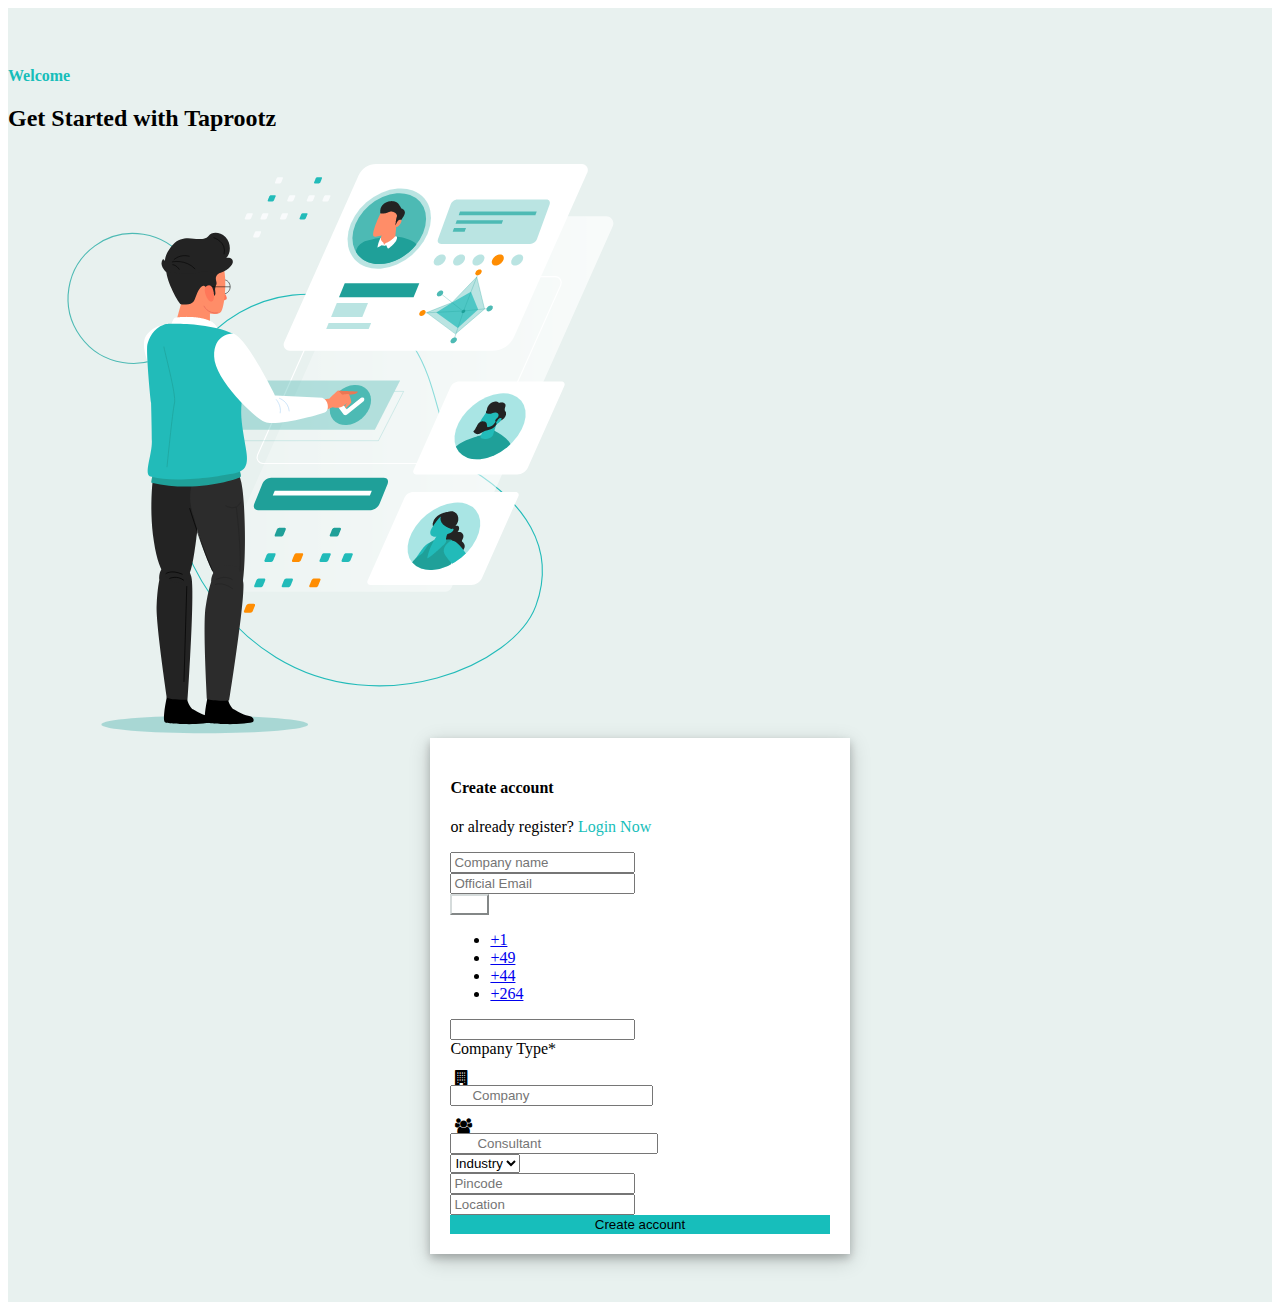
<file: login_1/index.html>
<!DOCTYPE html>
<html lang="en">
  <head>
    <meta charset="UTF-8" />
    <meta name="viewport" content="width=device-width, initial-scale=1.0" />
    <title>Login</title>
    <link rel="stylesheet" href="style.css" />
    <link
      href="https://cdn.jsdelivr.net/npm/bootstrap@5.0.0-beta1/dist/css/bootstrap.min.css"
      rel="stylesheet"
      integrity="sha384-giJF6kkoqNQ00vy+HMDP7azOuL0xtbfIcaT9wjKHr8RbDVddVHyTfAAsrekwKmP1"
      crossorigin="anonymous"
    />
    <link
      rel="stylesheet"
      href="https://cdnjs.cloudflare.com/ajax/libs/font-awesome/4.7.0/css/font-awesome.min.css"
    />
  </head>
  <body>
    <section id="section_fit1">
      <div class="container">
        <header>
          <h1>Welcome</h1>
          <h2>Get Started with Taprootz</h2>
        </header>
        <div class="row">
          <div class="col-lg-6 col-md-6">
            <div class="images">
              <img src="Images/Group 47.png" />
            </div>
          </div>
          <div class="col-lg-6 col-md-6" id="forms">
            <div class="text">
              <h4 style="font-size: 1rem">Create account</h4>
              <span>or already register?</span>
              <a href="#" style="text-decoration: none"
                ><span style="color: #17beba">Login Now</span></a
              >
            </div>
            <form class="row g-3">
              <div class="col-lg-12 col-md-12">
                <input
                  type="text"
                  placeholder="Company name"
                  class="form-control"
                  id="inputEmail4"
                />
              </div>
              <div class="col-lg-12 col-md-12">
                <input
                  type="text"
                  placeholder="Official Email"
                  class="form-control"
                  id="inputEmail4"
                />
              </div>
              <div class="col-lg-12 col-md-12">
                <div class="input-group">
                  <button
                    class="btn btn-outline-secondary dropdown-toggle"
                    type="button"
                    data-bs-toggle="dropdown"
                    aria-expanded="false"
                  >
                    +91
                  </button>
                  <ul class="dropdown-menu">
                    <li><a class="dropdown-item" href="#">+1</a></li>
                    <li>
                      <a class="dropdown-item" href="#">+49</a>
                    </li>
                    <li>
                      <a class="dropdown-item" href="#">+44</a>
                    </li>

                    <li>
                      <a class="dropdown-item" href="#">+264</a>
                    </li>
                  </ul>
                  <input
                    type="number"
                    class="form-control"
                    aria-label="Text input with dropdown button"
                  />
                </div>
              </div>
              <div class="col-lg-12 col-md-12">
                <label for="inputAddress" class="form-label"
                  >Company Type*</label
                >
                <div class="row">
                  <div class="col">
                    <i class="fa fa-building"></i>
                    <input
                      id="build"
                      type="text"
                      class="form-control"
                      placeholder="Company"
                      aria-label="First name"
                    />
                  </div>
                  <div class="col">
                    <i class="fa fa-users" id="users"></i>
                    <input
                      id="builds"
                      type="text"
                      class="form-control"
                      placeholder="Consultant"
                      aria-label="Last name"
                    />
                  </div>
                </div>
              </div>
              <div class="col-lg-12 col-md-12">
                <select class="form-select" aria-label="Default select example">
                  <option selected>Industry</option>
                  <option value="1">One</option>
                  <option value="2">Two</option>
                  <option value="3">Three</option>
                </select>
              </div>
              <div class="col-lg-12 col-md-12">
                <div class="row">
                  <div class="col">
                    <input
                      type="text"
                      class="form-control"
                      placeholder="Pincode"
                      aria-label="First name"
                    />
                  </div>
                  <div class="col">
                    <input
                      type="text"
                      class="form-control"
                      placeholder="Location"
                      aria-label="Last name"
                    />
                  </div>
                </div>
              </div>

              <div class="col-lg-12 col-md-12">
                <button type="submit" class="btn btn-primary">
                  Create account
                </button>
              </div>
            </form>
          </div>
        </div>
      </div>
    </section>
    <!-- javascript -->
    <script
      src="https://cdn.jsdelivr.net/npm/bootstrap@5.0.0-beta1/dist/js/bootstrap.bundle.min.js"
      integrity="sha384-ygbV9kiqUc6oa4msXn9868pTtWMgiQaeYH7/t7LECLbyPA2x65Kgf80OJFdroafW"
      crossorigin="anonymous"
    ></script>
  </body>
</html>
</file>
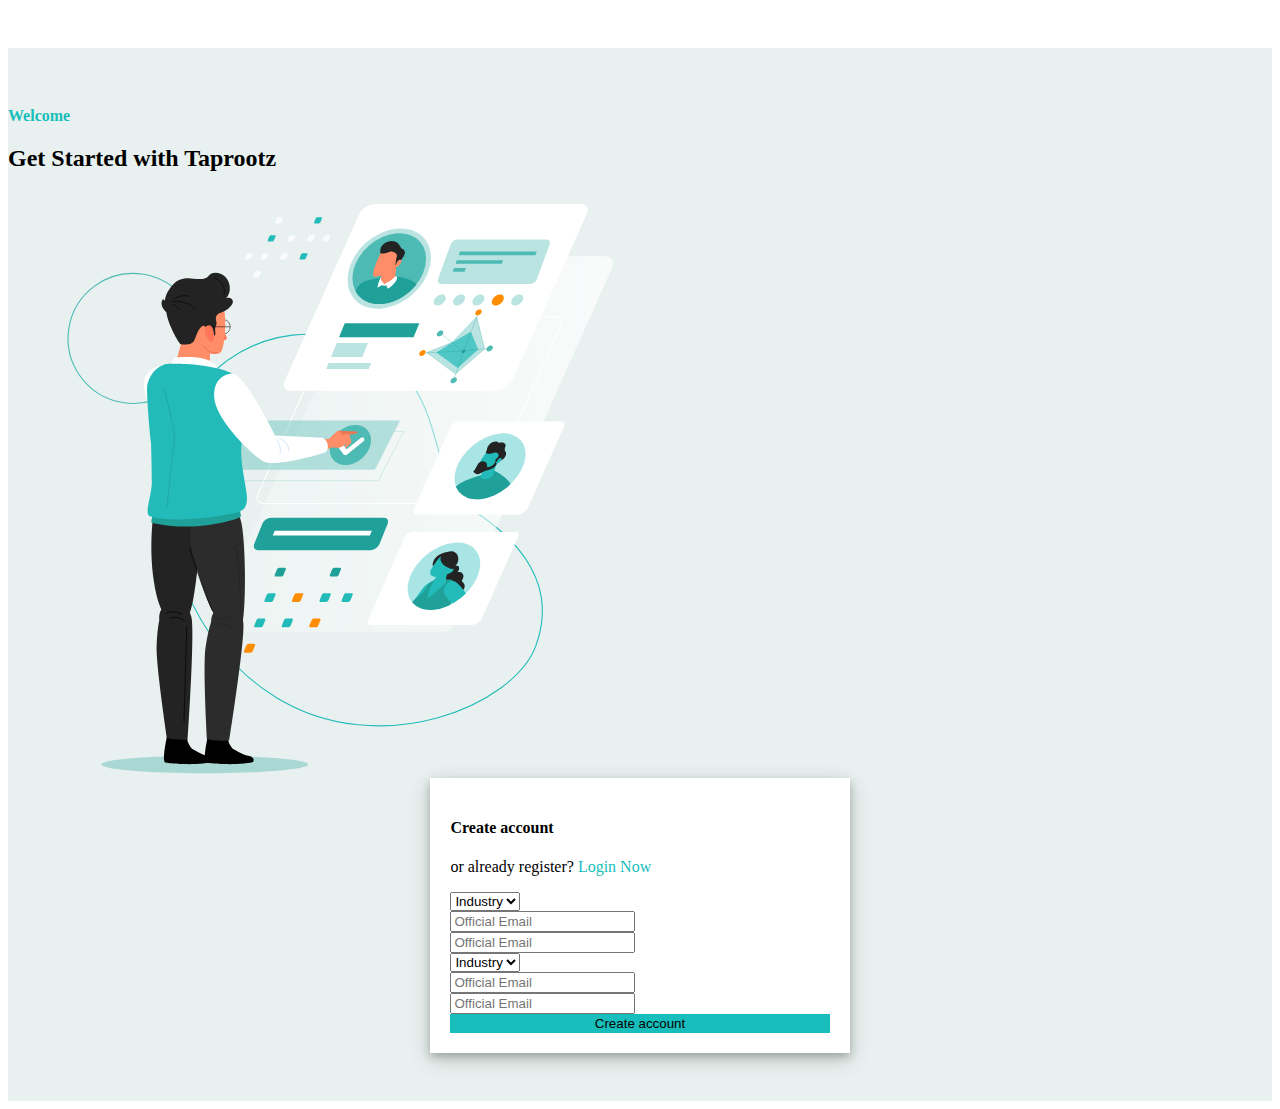
<file: login_2/index.html>
<!DOCTYPE html>
<html lang="en">
  <head>
    <meta charset="UTF-8" />
    <meta name="viewport" content="width=device-width, initial-scale=1.0" />
    <title>Login</title>
    <link rel="stylesheet" href="style.css" />
    <link
      href="https://cdn.jsdelivr.net/npm/bootstrap@5.0.0-beta1/dist/css/bootstrap.min.css"
      rel="stylesheet"
      integrity="sha384-giJF6kkoqNQ00vy+HMDP7azOuL0xtbfIcaT9wjKHr8RbDVddVHyTfAAsrekwKmP1"
      crossorigin="anonymous"
    />
    <link
      rel="stylesheet"
      href="https://cdnjs.cloudflare.com/ajax/libs/font-awesome/4.7.0/css/font-awesome.min.css"
    />
  </head>
  <body>
    <section id="section_fit1">
      <div class="container">
        <header>
          <h1>Welcome</h1>
          <h2>Get Started with Taprootz</h2>
        </header>
        <div class="row">
          <div class="col-lg-6 col-md-6">
            <div class="images">
              <img src="Images/Group 47.png" />
            </div>
          </div>
          <div class="col-lg-6 col-md-6" id="forms">
            <div class="text">
              <h4 style="font-size: 1rem">Create account</h4>
              <span>or already register?</span>
              <a href="#" style="text-decoration: none"
                ><span style="color: #17beba">Login Now</span></a
              >
            </div>
            <form class="row g-3">
              <div class="col-lg-12 col-md-12">
                <select class="form-select" aria-label="Default select example">
                  <option selected>Industry</option>
                  <option value="1">One</option>
                  <option value="2">Two</option>
                  <option value="3">Three</option>
                </select>
              </div>
              <div class="col-lg-12 col-md-12">
                <input
                  type="text"
                  placeholder="Official Email"
                  class="form-control"
                  id="inputEmail4"
                />
              </div>
              <div class="col-lg-12 col-md-12">
                <input
                  type="text"
                  placeholder="Official Email"
                  class="form-control"
                  id="inputEmail4"
                />
              </div>

              <div class="col-lg-12 col-md-12">
                <select class="form-select" aria-label="Default select example">
                  <option selected>Industry</option>
                  <option value="1">One</option>
                  <option value="2">Two</option>
                  <option value="3">Three</option>
                </select>
              </div>
              <div class="col-lg-12 col-md-12">
                <input
                  type="text"
                  placeholder="Official Email"
                  class="form-control"
                  id="inputEmail4"
                />
              </div>
              <div class="col-lg-12 col-md-12">
                <input
                  type="text"
                  placeholder="Official Email"
                  class="form-control"
                  id="inputEmail4"
                />
              </div>
              <div class="col-lg-12 col-md-12">
                <button type="submit" class="btn btn-primary">
                  Create account
                </button>
              </div>
            </form>
          </div>
        </div>
      </div>
    </section>
    <!-- javascript -->
    <script
      src="https://cdn.jsdelivr.net/npm/bootstrap@5.0.0-beta1/dist/js/bootstrap.bundle.min.js"
      integrity="sha384-ygbV9kiqUc6oa4msXn9868pTtWMgiQaeYH7/t7LECLbyPA2x65Kgf80OJFdroafW"
      crossorigin="anonymous"
    ></script>
  </body>
</html>
</file>
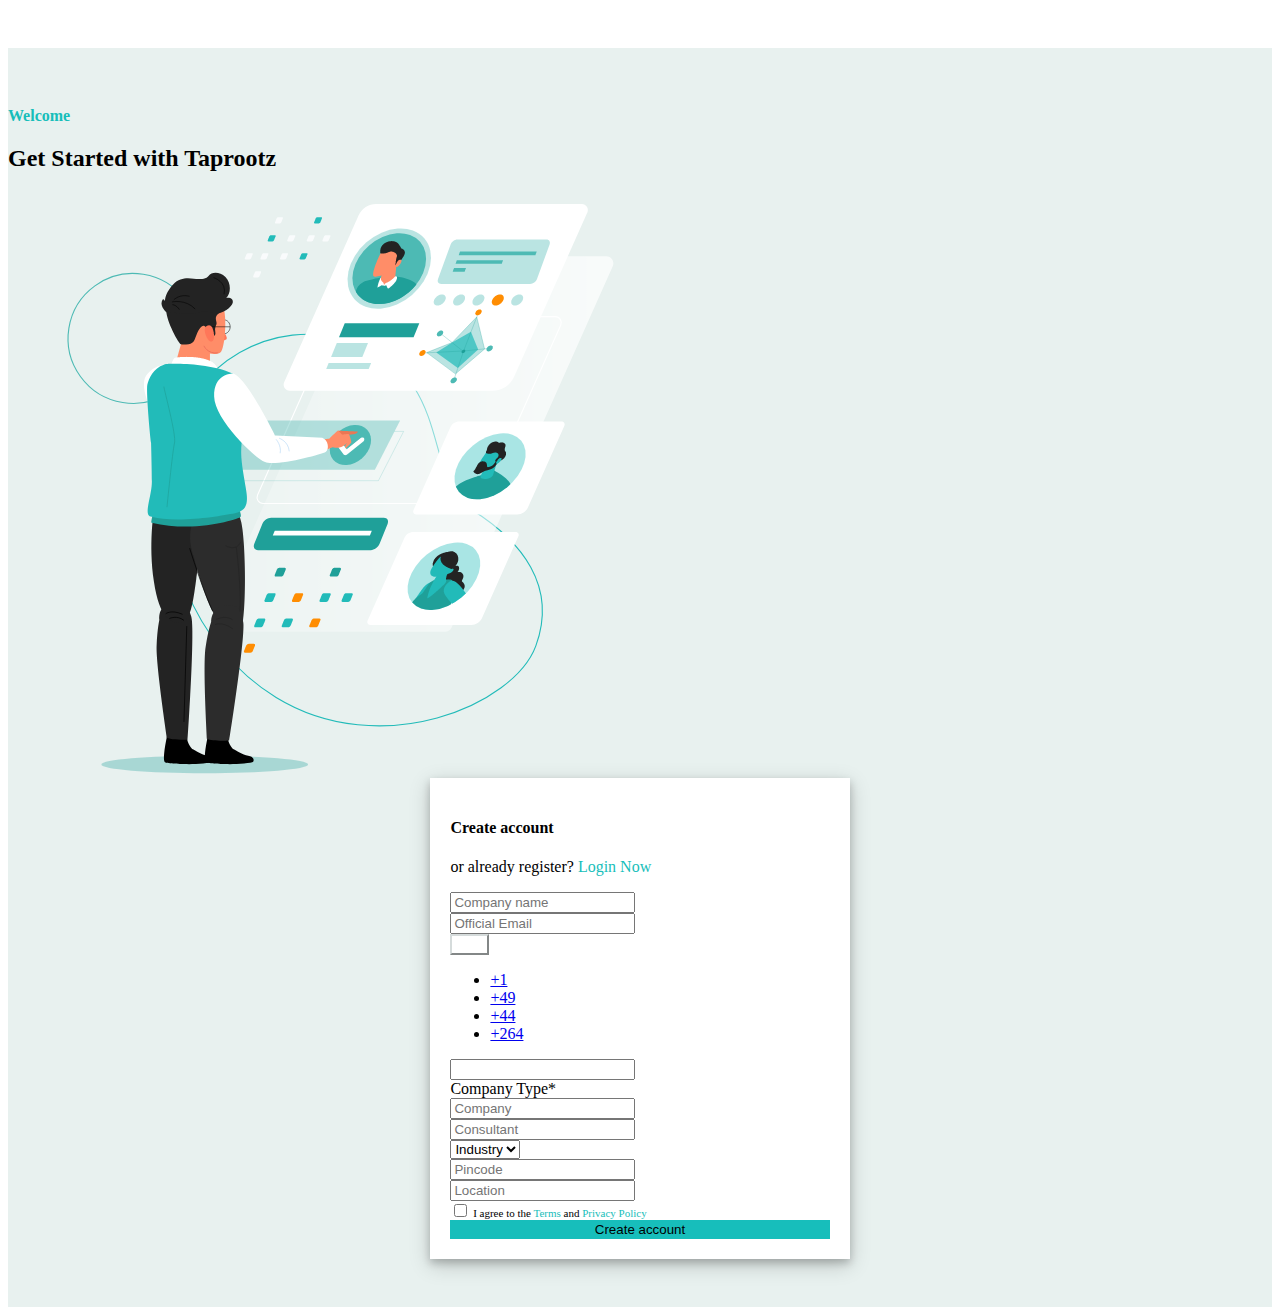
<file: login_3/index.html>
<!DOCTYPE html>
<html lang="en">
  <head>
    <meta charset="UTF-8" />
    <meta name="viewport" content="width=device-width, initial-scale=1.0" />
    <title>Login</title>
    <link rel="stylesheet" href="style.css" />
    <link
      href="https://cdn.jsdelivr.net/npm/bootstrap@5.0.0-beta1/dist/css/bootstrap.min.css"
      rel="stylesheet"
      integrity="sha384-giJF6kkoqNQ00vy+HMDP7azOuL0xtbfIcaT9wjKHr8RbDVddVHyTfAAsrekwKmP1"
      crossorigin="anonymous"
    />
    <link
      rel="stylesheet"
      href="https://cdnjs.cloudflare.com/ajax/libs/font-awesome/4.7.0/css/font-awesome.min.css"
    />
  </head>
  <body>
    <section id="section_fit1">
      <div class="container">
        <header>
          <h1>Welcome</h1>
          <h2>Get Started with Taprootz</h2>
        </header>
        <div class="row">
          <div class="col-lg-6 col-md-6">
            <div class="images">
              <img src="Images/Group 47.png" />
            </div>
          </div>
          <div class="col-lg-6 col-md-6" id="forms">
            <div class="text">
              <h4 style="font-size: 1rem">Create account</h4>
              <span>or already register?</span>
              <a href="#" style="text-decoration: none"
                ><span style="color: #17beba">Login Now</span></a
              >
            </div>
            <form class="row g-3">
              <div class="col-lg-12 col-md-12">
                <input
                  type="text"
                  placeholder="Company name"
                  class="form-control"
                  id="inputEmail4"
                />
              </div>
              <div class="col-lg-12 col-md-12">
                <input
                  type="text"
                  placeholder="Official Email"
                  class="form-control"
                  id="inputEmail4"
                />
              </div>
              <div class="col-lg-12 col-md-12">
                <div class="input-group">
                  <button
                    class="btn btn-outline-secondary dropdown-toggle"
                    type="button"
                    data-bs-toggle="dropdown"
                    aria-expanded="false"
                  >
                    +91
                  </button>
                  <ul class="dropdown-menu">
                    <li><a class="dropdown-item" href="#">+1</a></li>
                    <li>
                      <a class="dropdown-item" href="#">+49</a>
                    </li>
                    <li>
                      <a class="dropdown-item" href="#">+44</a>
                    </li>

                    <li>
                      <a class="dropdown-item" href="#">+264</a>
                    </li>
                  </ul>
                  <input
                    type="number"
                    class="form-control"
                    aria-label="Text input with dropdown button"
                  />
                </div>
              </div>
              <div class="col-lg-12 col-md-12">
                <label for="inputAddress" class="form-label"
                  >Company Type*</label
                >
                <div class="row">
                  <div class="col">
                    <input
                      type="text"
                      class="form-control"
                      placeholder="Company"
                      aria-label="First name"
                    />
                  </div>
                  <div class="col">
                    <input
                      type="text"
                      class="form-control"
                      placeholder="Consultant"
                      aria-label="Last name"
                    />
                  </div>
                </div>
              </div>
              <div class="col-lg-12 col-md-12">
                <select class="form-select" aria-label="Default select example">
                  <option selected>Industry</option>
                  <option value="1">One</option>
                  <option value="2">Two</option>
                  <option value="3">Three</option>
                </select>
              </div>
              <div class="col-lg-12 col-md-12">
                <div class="row">
                  <div class="col">
                    <input
                      type="text"
                      class="form-control"
                      placeholder="Pincode"
                      aria-label="First name"
                    />
                  </div>
                  <div class="col">
                    <input
                      type="text"
                      class="form-control"
                      placeholder="Location"
                      aria-label="Last name"
                    />
                  </div>
                </div>
              </div>
              <div class="d-flex flex-row" id="agree">
                <div class="form-check form-check-inline">
                  <input
                    class="form-check-input"
                    type="checkbox"
                    id="inlineCheckbox1"
                    value="option1"
                  />
                  <span>I agree to the </span>
                  <span style="color: #17beba">Terms </span><span> and </span
                  ><span style="color: #17beba">Privacy Policy</span>
                </div>
              </div>
              <div class="col-lg-12 col-md-12">
                <button type="submit" class="btn btn-primary">
                  Create account
                </button>
              </div>
            </form>
          </div>
        </div>
      </div>
    </section>
    <!-- javascript -->
    <script
      src="https://cdn.jsdelivr.net/npm/bootstrap@5.0.0-beta1/dist/js/bootstrap.bundle.min.js"
      integrity="sha384-ygbV9kiqUc6oa4msXn9868pTtWMgiQaeYH7/t7LECLbyPA2x65Kgf80OJFdroafW"
      crossorigin="anonymous"
    ></script>
  </body>
</html>
</file>
<file: login_1/style.css>
@font-face {
  font-family: "stddemi-font";
  src: url("./fonts/ITCAvantGardeStdDemi.otf");
}

@font-face {
  font-family: "stdmedium-font";
  src: url("./fonts/ITCAvantGardeStdMd.otf");
}

@font-face {
  font-family: "stdbook-font";
  src: url("./fonts/ITCAvantGardeStdBk.otf");
}
img {
  max-width: 80%;
}
section#section_fit1 {
  background-color: #e8f1ef;
  padding-bottom: 3rem;
}
header {
  padding-top: 3rem;
}
header h1 {
  font-size: 1rem;
  color: #17beba;
}
header h2 {
  font-size: 1.5rem;
}
div#file1 input#inputEmail4 {
  border: 1px dashed #d5dbdb;
  height: 79px;
  padding: 2rem 0 0 2rem;
}
#section_fit1 .images {
  height: auto;
  width: 110%;
  margin-left: 50px;
  margin-top: 2rem;
}

#forms {
  height: auto;
  width: 30%;
  margin: auto;
  margin-top: auto;
  margin-right: auto;
  margin-bottom: auto;
  margin-left: auto;
  padding: 20px;
  background: #fff;
  box-shadow: 0 4px 8px 0 rgba(0, 0, 0, 0.2), 0 6px 20px 0 rgba(0, 0, 0, 0.19);
}
.text {
  padding: 0 0 1rem 0;
}
button.btn.btn-primary {
  width: 100%;
  border: 1px solid #17bebb !important;
  background-color: #17bebb !important;
}
.form-control:focus {
  color: #212529;
  background-color: #fff;
  border-color: #d5dbdb;
  outline: 0;
  box-shadow: none !important;
}
.form-select:focus {
  border-color: #86b7fe;
  outline: 0;
  box-shadow: none !important;
}
.form-check-input:focus {
  border-color: #86b7fe;
  outline: 0;
  box-shadow: none !important;
}
.btn-check:focus + .btn-primary,
.btn-primary:focus {
  color: #fff;
  background-color: #0b5ed7;
  border-color: #0a58ca;
  box-shadow: none !important;
}
.form-control:focus {
  color: #212529;
  background-color: #fff;
  border-color: #d5dbdb !important;
  outline: 0;
  box-shadow: none !important;
}
.btn-outline-secondary {
  color: #fff;
  background-color: #fff !important;
  border-color: #d5dbdb !important;
}
.btn-outline-secondary:hover {
  color: #212529;
  background-color: #d5dbdb !important;
  border-color: #d5dbdb !important;
}
.btn-check:focus + .btn,
.btn:focus {
  outline: 0;
  box-shadow: none !important;
}
input#build {
  margin-top: -27px;
  padding-left: 20px;
}

i.fa.fa-building {
  text-align: center;
  display: flex;
  margin-top: 5px;
  padding: 7px 0 0 5px;
}
input#builds {
  margin-top: -27px;
  padding-left: 25px;
}
i#users {
  text-align: center;
  display: flex;
  margin-top: 5px;
  padding: 7px 0 0 5px;
}
.d-flex.flex-row h4 {
  font-size: 10px;
}

div#agree {
  font-size: 11px;
}
.d-flex.flex-row a {
  color: none !important;
  text-decoration: none !important;
}
.primary {
  text-align: center;
  font-family: "stdmedium-font";
  font-size: 13px;
}
.primary a {
  color: #17beba !important;
  text-decoration: none !important;
}
.d-flex.flex-row.imgz {
  margin-left: 6rem;
  width: 20%;
}

#group1 {
  margin-right: 1rem;
}
/* mobile Responsive */
@media only screen and (min-device-width: 320px) and (max-device-width: 480px) and (-webkit-min-device-pixel-ratio: 2) {
  #section_fit1 .images {
    height: auto;
    width: 82%;
    margin-left: 50px;
    margin-top: 2rem;
    margin-bottom: 4rem;
  }
  #forms {
    height: auto;
    width: 90%;
    margin: auto;
    margin-top: auto;
    margin-right: auto;
    margin-bottom: auto;
    margin-left: auto;
    padding: 2rem 1rem 2rem 1rem;
    background: #fff;
  }
}
@media only screen and (min-device-width: 414px) and (max-device-width: 736px) {
  #section_fit1 .images {
    height: auto;
    width: 80%;
    margin-left: 109px;
    margin-bottom: 4rem;
  }

  #forms {
    height: auto;
    width: 100%;
    margin: auto;
    margin-top: auto;
    margin-right: auto;
    margin-bottom: auto;
    margin-left: auto;
    padding: 2rem 1rem 2rem 1rem;
    background: #fff;
  }
  .demo {
    margin-right: 21rem;
    color: #000;
  }
  .d-flex.flex-row.imgz {
    margin-left: 12rem;
    width: 20%;
  }
}
@media only screen and (min-device-width: 767px) and (max-device-width: 1023px) {
  #section_fit1 .images {
    height: auto;
    width: 110%;
    margin-left: 28px;
    margin-bottom: 4rem;
  }

  #forms {
    height: auto;
    width: 40%;
    margin: auto;
    margin-top: auto;
    margin-right: auto;
    margin-bottom: auto;
    margin-left: auto;
    padding: 1rem 1rem 1rem 1rem;
    background: #fff;
  }
  .demo {
    margin-right: 5rem;
    color: #000;
  }
  .d-flex.flex-row.imgz {
    margin-left: 6rem;
    width: 20%;
  }
}
@media only screen and (min-device-width: 1024px) and (max-device-width: 1040px) {
  #section_fit1 .images {
    height: auto;
    width: 100%;
    margin-left: 50px;
    margin-top: 2rem;
  }
  #forms {
    height: auto;
    width: 36%;
    margin: auto;
    margin-top: auto;
    margin-right: auto;
    margin-bottom: auto;
    margin-left: auto;
    padding: 20px;
    background: #fff;
  }
  .d-flex.flex-row.imgz {
    margin-left: 8rem;
    width: 16%;
  }
}
</file>
<file: login_2/style.css>
@font-face {
  font-family: "stddemi-font";
  src: url("./fonts/ITCAvantGardeStdDemi.otf");
}

@font-face {
  font-family: "stdmedium-font";
  src: url("./fonts/ITCAvantGardeStdMd.otf");
}

@font-face {
  font-family: "stdbook-font";
  src: url("./fonts/ITCAvantGardeStdBk.otf");
}
img {
  max-width: 80%;
}
section#section_fit1 {
  margin-top: 3rem;
  background-color: #e8f1ef;
  padding-bottom: 3rem;
}
header {
  padding-top: 3rem;
}
header h1 {
  font-size: 1rem;
  color: #17beba;
}
header h2 {
  font-size: 1.5rem;
}
div#file1 input#inputEmail4 {
  border: 1px dashed #d5dbdb;
  height: 79px;
  padding: 2rem 0 0 2rem;
}
#section_fit1 .images {
  height: auto;
  width: 110%;
  margin-left: 50px;
  margin-top: 2rem;
}

#forms {
  height: auto;
  width: 30%;
  margin: auto;
  margin-top: auto;
  margin-right: auto;
  margin-bottom: auto;
  margin-left: auto;
  padding: 20px;
  background: #fff;
  box-shadow: 0 4px 8px 0 rgba(0, 0, 0, 0.2), 0 6px 20px 0 rgba(0, 0, 0, 0.19);
}
.text {
  padding: 0 0 1rem 0;
}
button.btn.btn-primary {
  width: 100%;
  border: 1px solid #17bebb !important;
  background-color: #17bebb !important;
}
.form-control:focus {
  color: #212529;
  background-color: #fff;
  border-color: #d5dbdb;
  outline: 0;
  box-shadow: none !important;
}
.form-select:focus {
  border-color: #86b7fe;
  outline: 0;
  box-shadow: none !important;
}
.form-check-input:focus {
  border-color: #86b7fe;
  outline: 0;
  box-shadow: none !important;
}
.btn-check:focus + .btn-primary,
.btn-primary:focus {
  color: #fff;
  background-color: #0b5ed7;
  border-color: #0a58ca;
  box-shadow: none !important;
}
.form-control:focus {
  color: #212529;
  background-color: #fff;
  border-color: #d5dbdb !important;
  outline: 0;
  box-shadow: none !important;
}
.btn-outline-secondary {
  color: #fff;
  background-color: #fff !important;
  border-color: #d5dbdb !important;
}
.btn-outline-secondary:hover {
  color: #212529;
  background-color: #d5dbdb !important;
  border-color: #d5dbdb !important;
}
.btn-check:focus + .btn,
.btn:focus {
  outline: 0;
  box-shadow: none !important;
}
.d-flex.flex-row h4 {
  font-size: 10px;
}

div#agree {
  font-size: 11px;
}
.d-flex.flex-row a {
  color: none !important;
  text-decoration: none !important;
}
.primary {
  text-align: center;
  font-family: "stdmedium-font";
  font-size: 13px;
}
.primary a {
  color: #17beba !important;
  text-decoration: none !important;
}
.d-flex.flex-row.imgz {
  margin-left: 6rem;
  width: 20%;
}

#group1 {
  margin-right: 1rem;
}
/* mobile Responsive */
@media only screen and (min-device-width: 320px) and (max-device-width: 480px) and (-webkit-min-device-pixel-ratio: 2) {
  #section_fit1 .images {
    height: auto;
    width: 82%;
    margin-left: 50px;
    margin-top: 2rem;
    margin-bottom: 4rem;
  }
  #forms {
    height: auto;
    width: 90%;
    margin: auto;
    margin-top: auto;
    margin-right: auto;
    margin-bottom: auto;
    margin-left: auto;
    padding: 2rem 1rem 2rem 1rem;
    background: #fff;
  }
}
@media only screen and (min-device-width: 414px) and (max-device-width: 736px) {
  #section_fit1 .images {
    height: auto;
    width: 80%;
    margin-left: 109px;
    margin-bottom: 4rem;
  }

  #forms {
    height: auto;
    width: 100%;
    margin: auto;
    margin-top: auto;
    margin-right: auto;
    margin-bottom: auto;
    margin-left: auto;
    padding: 2rem 1rem 2rem 1rem;
    background: #fff;
  }
  .demo {
    margin-right: 21rem;
    color: #000;
  }
  .d-flex.flex-row.imgz {
    margin-left: 12rem;
    width: 20%;
  }
}
@media only screen and (min-device-width: 767px) and (max-device-width: 1023px) {
  #section_fit1 .images {
    height: auto;
    width: 110%;
    margin-left: 28px;
    margin-bottom: 4rem;
  }

  #forms {
    height: auto;
    width: 40%;
    margin: auto;
    margin-top: auto;
    margin-right: auto;
    margin-bottom: auto;
    margin-left: auto;
    padding: 1rem 1rem 1rem 1rem;
    background: #fff;
  }
  .demo {
    margin-right: 5rem;
    color: #000;
  }
  .d-flex.flex-row.imgz {
    margin-left: 6rem;
    width: 20%;
  }
}
@media only screen and (min-device-width: 1024px) and (max-device-width: 1040px) {
  #section_fit1 .images {
    height: auto;
    width: 100%;
    margin-left: 50px;
    margin-top: 2rem;
  }
  #forms {
    height: auto;
    width: 36%;
    margin: auto;
    margin-top: auto;
    margin-right: auto;
    margin-bottom: auto;
    margin-left: auto;
    padding: 20px;
    background: #fff;
  }
  .d-flex.flex-row.imgz {
    margin-left: 8rem;
    width: 16%;
  }
}
</file>
<file: login_3/style.css>
@font-face {
  font-family: "stddemi-font";
  src: url("./fonts/ITCAvantGardeStdDemi.otf");
}

@font-face {
  font-family: "stdmedium-font";
  src: url("./fonts/ITCAvantGardeStdMd.otf");
}

@font-face {
  font-family: "stdbook-font";
  src: url("./fonts/ITCAvantGardeStdBk.otf");
}
img {
  max-width: 80%;
}
section#section_fit1 {
  margin-top: 3rem;
  background-color: #e8f1ef;
  padding-bottom: 3rem;
}
header {
  padding-top: 3rem;
}
header h1 {
  font-size: 1rem;
  color: #17beba;
}
header h2 {
  font-size: 1.5rem;
}
div#file1 input#inputEmail4 {
  border: 1px dashed #d5dbdb;
  height: 79px;
  padding: 2rem 0 0 2rem;
}
#section_fit1 .images {
  height: auto;
  width: 110%;
  margin-left: 50px;
  margin-top: 2rem;
}

#forms {
  height: auto;
  width: 30%;
  margin: auto;
  margin-top: auto;
  margin-right: auto;
  margin-bottom: auto;
  margin-left: auto;
  padding: 20px;
  background: #fff;
  box-shadow: 0 4px 8px 0 rgba(0, 0, 0, 0.2), 0 6px 20px 0 rgba(0, 0, 0, 0.19);
}
.text {
  padding: 0 0 1rem 0;
}
button.btn.btn-primary {
  width: 100%;
  border: 1px solid #17bebb !important;
  background-color: #17bebb !important;
}
.form-control:focus {
  color: #212529;
  background-color: #fff;
  border-color: #d5dbdb;
  outline: 0;
  box-shadow: none !important;
}
.form-select:focus {
  border-color: #86b7fe;
  outline: 0;
  box-shadow: none !important;
}
.form-check-input:focus {
  border-color: #86b7fe;
  outline: 0;
  box-shadow: none !important;
}
.btn-check:focus + .btn-primary,
.btn-primary:focus {
  color: #fff;
  background-color: #0b5ed7;
  border-color: #0a58ca;
  box-shadow: none !important;
}
.form-control:focus {
  color: #212529;
  background-color: #fff;
  border-color: #d5dbdb !important;
  outline: 0;
  box-shadow: none !important;
}
.btn-outline-secondary {
  color: #fff;
  background-color: #fff !important;
  border-color: #d5dbdb !important;
}
.btn-outline-secondary:hover {
  color: #212529;
  background-color: #d5dbdb !important;
  border-color: #d5dbdb !important;
}
.btn-check:focus + .btn,
.btn:focus {
  outline: 0;
  box-shadow: none !important;
}
.d-flex.flex-row h4 {
  font-size: 10px;
}

div#agree {
  font-size: 11px;
}
.d-flex.flex-row a {
  color: none !important;
  text-decoration: none !important;
}
.primary {
  text-align: center;
  font-family: "stdmedium-font";
  font-size: 13px;
}
.primary a {
  color: #17beba !important;
  text-decoration: none !important;
}
.d-flex.flex-row.imgz {
  margin-left: 6rem;
  width: 20%;
}

#group1 {
  margin-right: 1rem;
}
/* mobile Responsive */
@media only screen and (min-device-width: 320px) and (max-device-width: 480px) and (-webkit-min-device-pixel-ratio: 2) {
  #section_fit1 .images {
    height: auto;
    width: 82%;
    margin-left: 50px;
    margin-top: 2rem;
    margin-bottom: 4rem;
  }
  #forms {
    height: auto;
    width: 90%;
    margin: auto;
    margin-top: auto;
    margin-right: auto;
    margin-bottom: auto;
    margin-left: auto;
    padding: 2rem 1rem 2rem 1rem;
    background: #fff;
  }
}
@media only screen and (min-device-width: 414px) and (max-device-width: 736px) {
  #section_fit1 .images {
    height: auto;
    width: 80%;
    margin-left: 109px;
    margin-bottom: 4rem;
  }

  #forms {
    height: auto;
    width: 100%;
    margin: auto;
    margin-top: auto;
    margin-right: auto;
    margin-bottom: auto;
    margin-left: auto;
    padding: 2rem 1rem 2rem 1rem;
    background: #fff;
  }
  .demo {
    margin-right: 21rem;
    color: #000;
  }
  .d-flex.flex-row.imgz {
    margin-left: 12rem;
    width: 20%;
  }
}
@media only screen and (min-device-width: 767px) and (max-device-width: 1023px) {
  #section_fit1 .images {
    height: auto;
    width: 110%;
    margin-left: 28px;
    margin-bottom: 4rem;
  }

  #forms {
    height: auto;
    width: 40%;
    margin: auto;
    margin-top: auto;
    margin-right: auto;
    margin-bottom: auto;
    margin-left: auto;
    padding: 1rem 1rem 1rem 1rem;
    background: #fff;
  }
  .demo {
    margin-right: 5rem;
    color: #000;
  }
  .d-flex.flex-row.imgz {
    margin-left: 6rem;
    width: 20%;
  }
}
@media only screen and (min-device-width: 1024px) and (max-device-width: 1040px) {
  #section_fit1 .images {
    height: auto;
    width: 100%;
    margin-left: 50px;
    margin-top: 2rem;
  }
  #forms {
    height: auto;
    width: 36%;
    margin: auto;
    margin-top: auto;
    margin-right: auto;
    margin-bottom: auto;
    margin-left: auto;
    padding: 20px;
    background: #fff;
  }
  .d-flex.flex-row.imgz {
    margin-left: 8rem;
    width: 16%;
  }
}
</file>
